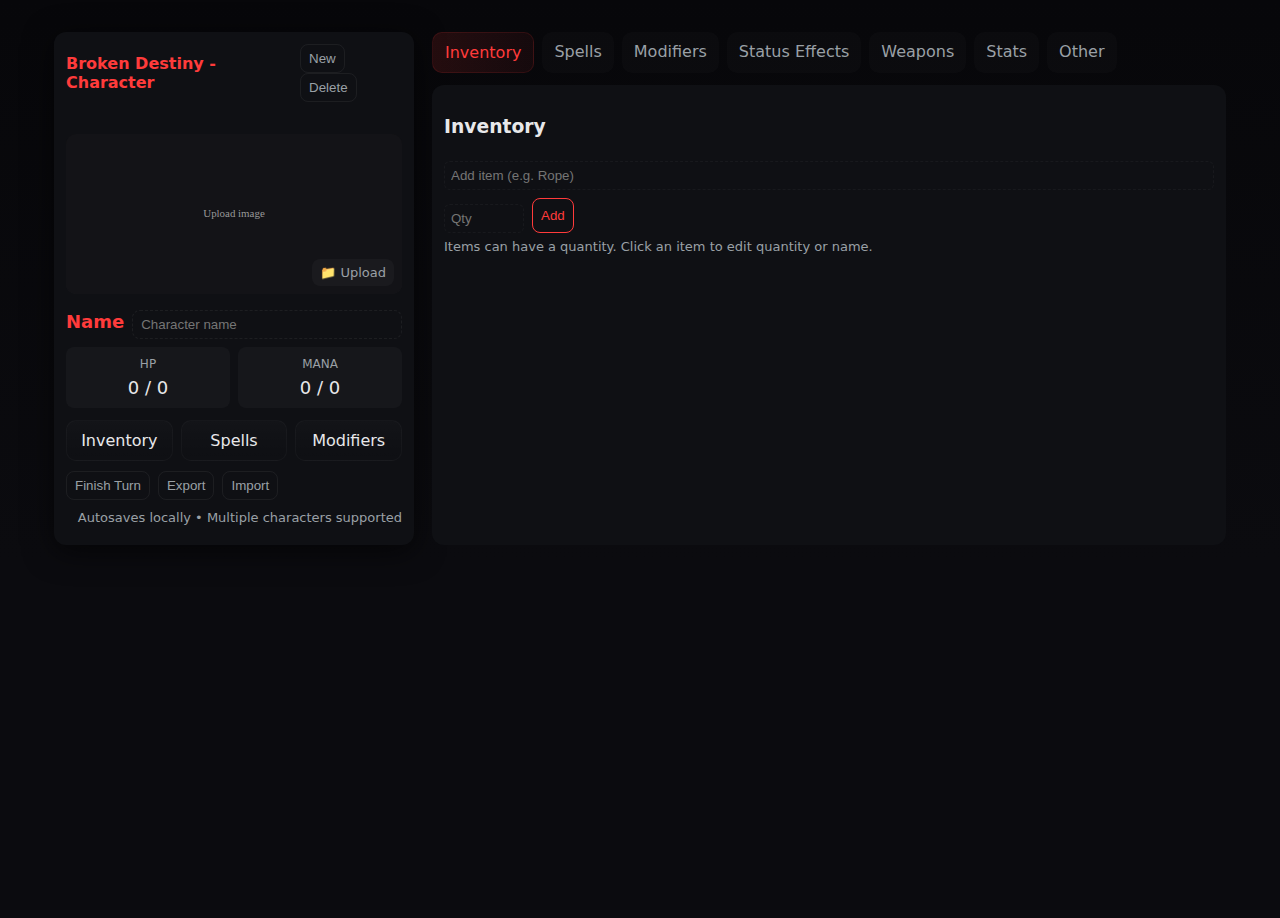
<file: index.html>
<!-- Broken Destiny - Character (PART 1/2) -->
<!doctype html>
<html lang="en">
<head>
  <meta charset="utf-8" />
  <meta name="viewport" content="width=device-width,initial-scale=1" />
  <title>Broken Destiny - Character</title>
  <style>
    :root{
      --bg:#0b0b0f; --panel:#0f1014; --muted:#9aa0a6; --accent:#ff3b3b; --glass:rgba(255,255,255,0.03);
      --card-radius:12px; font-family:Inter,system-ui,-apple-system,Roboto,'Segoe UI','Helvetica Neue',Arial;
    }
    *{box-sizing:border-box}
    html,body{height:100%;margin:0;background:linear-gradient(180deg,#07070a 0%, #0b0b0f 60%);color:#e8e8ea}
    .app{max-width:1200px;margin:18px auto;padding:14px;display:grid;grid-template-columns:360px 1fr;gap:18px}
    .card{background:var(--panel);border-radius:var(--card-radius);padding:12px;box-shadow:0 6px 30px rgba(0,0,0,0.6)}
    .avatar{height:160px;border-radius:10px;background:linear-gradient(180deg,#111 0%, #1a1a1f 100%);display:flex;align-items:center;justify-content:center;overflow:hidden;position:relative}
    .avatar img{width:100%;height:100%;object-fit:cover}
    .upload-btn{position:absolute;right:8px;bottom:8px;background:var(--glass);border-radius:8px;padding:6px 8px;font-size:13px;color:var(--muted);cursor:pointer}
    .player-name{font-size:18px;margin:10px 0 6px;display:flex;gap:8px;align-items:center}
    .player-name input{flex:1;background:transparent;border:1px dashed rgba(255,255,255,0.06);padding:6px 8px;border-radius:8px;color:inherit}
    .hp-mana{display:flex;gap:8px;margin-top:8px}
    .stat{flex:1;background:var(--glass);padding:10px;border-radius:8px;text-align:center}
    .stat .label{font-size:12px;color:var(--muted)}
    .stat .value{font-size:18px;margin-top:6px}
    .btn{background:transparent;border:1px solid rgba(255,255,255,0.06);padding:6px 8px;border-radius:8px;color:var(--muted);cursor:pointer}
    .btn.primary{border-color:var(--accent);color:var(--accent)}
    .quick-row{display:flex;gap:8px;margin-top:12px}
    .quick-btn{flex:1;padding:10px;border-radius:10px;background:linear-gradient(180deg, rgba(255,255,255,0.02), transparent);text-align:center;cursor:pointer;border:1px solid rgba(255,255,255,0.03)}
    .tabs{display:flex;gap:8px;margin-bottom:12px;flex-wrap:wrap}
    .tab{padding:10px 12px;border-radius:10px;cursor:pointer;background:rgba(255,255,255,0.02);color:var(--muted)}
    .tab.active{background:linear-gradient(90deg, rgba(255,59,59,0.12), rgba(255,59,59,0.06));color:var(--accent);border:1px solid rgba(255,59,59,0.12)}
    .panel{background:var(--panel);padding:12px;border-radius:var(--card-radius);min-height:460px}
    .list .item{display:flex;justify-content:space-between;padding:10px;border-radius:8px;margin-bottom:8px;background:rgba(0,0,0,0.25)}
    .small{font-size:13px;color:var(--muted)}
    .controls{display:flex;gap:8px;flex-wrap:wrap;margin-top:8px}
    .grid{display:grid;grid-template-columns:repeat(3,1fr);gap:8px}
    .slot{background:rgba(255,255,255,0.02);padding:10px;border-radius:8px}
    input,select,textarea{width:100%;margin-top:6px;padding:6px;border-radius:6px;background:transparent;border:1px dashed rgba(255,255,255,0.04);color:inherit}
    .modal-back{position:fixed;inset:0;background:rgba(2,2,3,0.6);display:none;align-items:center;justify-content:center}
    .modal{width:820px;background:#0e0f13;padding:14px;border-radius:12px}
    .row{display:flex;gap:8px;align-items:center}
    footer{margin-top:10px;text-align:right;color:var(--muted);font-size:13px}
    .char-list{display:flex;gap:8px;flex-direction:column}
    .char-item{display:flex;align-items:center;gap:8px}
    .char-item button{flex:1}
    .turn-controls{display:flex;gap:8px;margin-top:10px}
    .muted{color:var(--muted)}
    @media (max-width:980px){.app{grid-template-columns:1fr;padding:12px}.avatar{height:120px}}
  </style>
</head>
<body>
  <div class="app">
    <div class="card">
      <div style="display:flex;justify-content:space-between;align-items:center;margin-bottom:8px">
        <strong style="color:var(--accent)">Broken Destiny - Character</strong>
        <div>
          <button class="btn" id="addCharacter">New</button>
          <button class="btn" id="deleteCharacter">Delete</button>
        </div>
      </div>

      <div class="char-list" id="charList"></div>

      <hr style="border:none;height:8px">

      <div class="avatar" id="avatarBox">
        <img id="avatarImg" src="data:image/svg+xml;utf8,<svg xmlns='http://www.w3.org/2000/svg' width='800' height='400'><rect width='100%' height='100%' fill='%23131317'/><text x='50%' y='50%' fill='%23999' font-size='26' text-anchor='middle' dominant-baseline='middle'>Upload image</text></svg>" alt="avatar">
        <label class="upload-btn" title="Upload image"><input id="avatarInput" type="file" accept="image/*" style="display:none">📁 Upload</label>
      </div>

      <div class="player-name">
        <strong style="color:var(--accent)">Name</strong>
        <input id="playerName" placeholder="Character name" />
      </div>

      <div class="hp-mana">
        <div class="stat">
          <div class="label">HP</div>
          <div class="value"><span id="hpCurrent">0</span> / <span id="hpMax">0</span></div>
        </div>
        <div class="stat">
          <div class="label">MANA</div>
          <div class="value"><span id="manaCurrent">0</span> / <span id="manaMax">0</span></div>
        </div>
      </div>

      <div class="quick-row">
        <div class="quick-btn" id="openInventory">Inventory</div>
        <div class="quick-btn" id="openSpells">Spells</div>
        <div class="quick-btn" id="openMods">Modifiers</div>
      </div>

      <div style="margin-top:10px" class="turn-controls">
        <button class="btn" id="finishTurn">Finish Turn</button>
        <button class="btn" id="exportChar">Export</button>
        <button class="btn" id="importChar">Import</button>
        <input type="file" id="importFile" accept="application/json" style="display:none">
      </div>

      <footer>Autosaves locally • Multiple characters supported</footer>
    </div>

    <div>
      <div class="tabs" role="tablist">
        <div class="tab active" data-tab="inventory">Inventory</div>
        <div class="tab" data-tab="spells">Spells</div>
        <div class="tab" data-tab="mods">Modifiers</div>
        <div class="tab" data-tab="status">Status Effects</div>
        <div class="tab" data-tab="weapons">Weapons</div>
        <div class="tab" data-tab="stats">Stats</div>
        <div class="tab" data-tab="options">Other</div>
      </div>

      <div class="panel" id="panelRoot">
        <!-- Inventory -->
        <div class="panel-page" data-page="inventory">
          <h3>Inventory</h3>
          <div class="controls">
            <input id="invInput" placeholder="Add item (e.g. Rope)" />
            <input id="invQty" placeholder="Qty" style="width:80px" />
            <button class="btn primary" id="addItem">Add</button>
          </div>
          <div class="small muted" style="margin-top:6px">Items can have a quantity. Click an item to edit quantity or name.</div>
          <div class="list" id="invList" style="margin-top:10px"></div>
        </div>

        <!-- Spells -->
        <div class="panel-page" data-page="spells" style="display:none">
          <h3>Spells</h3>
          <div class="controls">
            <input id="spellName" placeholder="Spell name" />
            <input id="spellCost" placeholder="Cost (mana)" style="width:120px" />
            <input id="spellCooldown" placeholder="Cooldown (turns)" style="width:120px" />
            <button class="btn primary" id="addSpell">Add Spell</button>
          </div>
          <div class="small muted" style="margin-top:6px">Spells track uses and a cooldown mechanic. Use "Cast" to cast (respects mana & bravery reduction), and "Finish Turn" decrements cooldowns.</div>
          <div id="spellList" class="list" style="margin-top:10px"></div>
        </div>

        <!-- Mods -->
        <div class="panel-page" data-page="mods" style="display:none">
          <h3>Modifiers & Titles</h3>
          <div class="controls">
            <input id="modName" placeholder="Modifier name (e.g. Raze: +2 STR)" />
            <input id="modGrantItem" placeholder="Grants item (name) - optional" />
            <input id="modGrantQty" placeholder="Qty" style="width:80px" />
            <button class="btn primary" id="addMod">Add</button>
          </div>
          <div class="small muted" style="margin-top:6px">Modifiers can grant items immediately. You can later extend this to apply stat changes automatically.</div>
          <div id="modList" class="list" style="margin-top:10px"></div>
        </div>

        <!-- Status -->
        <div class="panel-page" data-page="status" style="display:none">
          <h3>Status Effects</h3>
          <div class="controls">
            <input id="statusName" placeholder="Status (e.g. Poisoned)" />
            <input id="statusTurns" placeholder="Turns / Duration (optional)" />
            <button class="btn primary" id="addStatus">Add</button>
          </div>
          <div id="statusList" class="list" style="margin-top:10px"></div>
        </div>
<!-- Broken Destiny - Character (PART 2/2) -->
        <!-- Weapons -->
        <div class="panel-page" data-page="weapons" style="display:none">
          <h3>Weapons — Add/Manage Slots</h3>
          <div class="controls">
            <button class="btn" id="addWeaponSlot">Add Weapon Slot</button>
            <button class="btn" id="removeWeaponSlot">Remove Last Slot</button>
          </div>
          <div id="weaponsContainer" style="margin-top:12px"></div>
        </div>

        <!-- Stats -->
        <div class="panel-page" data-page="stats" style="display:none">
          <h3>Stats</h3>
          <div class="small muted">Base stats run from 0 to 10 (but can exceed via modifiers). HP and Mana are derived here. Mana is tied to Mana Tier stat.</div>
          <div class="grid" style="grid-template-columns:repeat(2,1fr);margin-top:10px">
            <div class="slot"><div class="small muted">Strength</div><input id="stat_str"/></div>
            <div class="slot"><div class="small muted">Speed</div><input id="stat_spd"/></div>
            <div class="slot"><div class="small muted">Intelligence</div><input id="stat_int"/></div>
            <div class="slot"><div class="small muted">Resistance</div><input id="stat_res"/></div>
            <div class="slot"><div class="small muted">Charm</div><input id="stat_chr"/></div>
            <div class="slot"><div class="small muted">Mastery</div><input id="stat_mas"/></div>
            <div class="slot"><div class="small muted">Perception</div><input id="stat_per"/></div>
            <div class="slot"><div class="small muted">Will</div><input id="stat_wil"/></div>
            <div class="slot"><div class="small muted">Size</div><input id="stat_size"/></div>
            <div class="slot"><div class="small muted">Luck</div><input id="stat_luck"/></div>
            <div class="slot"><div class="small muted">Stealth</div><input id="stat_ste"/></div>
            <div class="slot"><div class="small muted">Bravery</div><input id="stat_bra"/></div>
            <div class="slot"><div class="small muted">Mana Tier (1-10)</div><input id="stat_manaTier"/></div>
            <div class="slot"><div class="small muted">Instinct</div><input id="stat_ins"/></div>
            <div class="slot"><div class="small muted">Aura</div><input id="stat_aura"/></div>
          </div>

          <div style="margin-top:12px">
            <button class="btn" id="applyStats">Apply / Recalculate</button>
            <button class="btn" id="toggleInversion">Toggle Inversion</button>
          </div>

          <div style="margin-top:12px" id="derivedValues" class="small muted" aria-live="polite"></div>
        </div>

        <div class="panel-page" data-page="options" style="display:none">
          <h3>Other</h3>
          <div class="row" style="margin-top:8px">
            <div><label class="small muted">Race</label><input id="race" placeholder="Race" /></div>
            <div><label class="small muted">Subrace</label><input id="subrace" placeholder="Subrace" /></div>
          </div>
          <div class="row" style="margin-top:8px">
            <div><label class="small muted">Archetype</label><input id="archetype" placeholder="Archetype" /></div>
            <div><label class="small muted">Class</label><input id="class" placeholder="Class" /></div>
          </div>
        </div>
      </div>
    </div>
  </div>

  <div class="modal-back" id="modalBack"><div class="modal" role="dialog"><h3 id="modalTitle">Modal</h3><div class="modal-body" id="modalBody"></div><div style="text-align:right;margin-top:8px"><button class="btn" id="closeModal">Close</button></div></div></div>

  <script>
    // -- Storage / state
    const STORAGE_KEY = 'broken_destiny_characters_v2';
    let characters = [];
    let currentIndex = 0;
    let state = null; // current working character

    // default factory
    function defaultCharacter(){
      return {
        id: Date.now().toString(36),
        name: 'New Character',
        avatar: '',
        baseHp: 10,
        hpCurrent: 10,
        hpMax: 10,
        manaCurrent: 5,
        manaMax: 5,
        inventory: [],
        spells: [],
        mods: [],
        status: [],
        armors: ['','',''],
        armorMods: ['','',''],
        weapons: [{name:'',mod:''},{name:'',mod:''}],
        weaponSlots: 2,
        stats: {str:5,spd:5,int:5,res:0,chr:5,mas:5,per:5,wil:5,size:5,luck:5,ste:5,bra:0,manaTier:5,ins:0,aura:0},
        cosmic: {inversion:false}
      };
    }

    // DOM refs
    const charListEl = document.getElementById('charList');
    const avatarInput = document.getElementById('avatarInput');
    const avatarImg = document.getElementById('avatarImg');
    const playerName = document.getElementById('playerName');
    const hpCurrentEl = document.getElementById('hpCurrent');
    const hpMaxEl = document.getElementById('hpMax');
    const manaCurrentEl = document.getElementById('manaCurrent');
    const manaMaxEl = document.getElementById('manaMax');

    // other refs
    const invList = document.getElementById('invList');
    const spellList = document.getElementById('spellList');
    const modList = document.getElementById('modList');
    const statusList = document.getElementById('statusList');
    const weaponsContainer = document.getElementById('weaponsContainer');

    // helper: deep clone
    function clone(obj){ return JSON.parse(JSON.stringify(obj)); }

    // load/save all characters
    function saveAll(){
      try{ localStorage.setItem(STORAGE_KEY, JSON.stringify(characters)); }catch(e){ console.error('saveAll',e); }
      renderCharList();
    }
    function loadAll(){
      try{
        const raw = localStorage.getItem(STORAGE_KEY);
        if(!raw){ characters = [defaultCharacter()]; currentIndex = 0; saveAll(); }
        else{ characters = JSON.parse(raw); if(!Array.isArray(characters) || characters.length === 0){ characters = [defaultCharacter()]; } if(currentIndex >= characters.length) currentIndex = 0; }
      }catch(e){ characters = [defaultCharacter()]; currentIndex=0; }
      renderCharList();
      loadCharacter(currentIndex);
    }

    // render character list
    function renderCharList(){
      charListEl.innerHTML = '';
      characters.forEach((c,i)=>{
        const wrap = document.createElement('div'); wrap.className='char-item';
        const nameBtn = document.createElement('button'); nameBtn.className='btn'; nameBtn.textContent = (i===currentIndex? '▶ ':'') + (c.name || 'Unnamed');
        nameBtn.addEventListener('click', ()=>{ saveCharacter(currentIndex); currentIndex = i; loadCharacter(i); });
        const exportBtn = document.createElement('button'); exportBtn.className='btn'; exportBtn.textContent='⋯';
        exportBtn.title = 'Export this character';
        exportBtn.addEventListener('click', ()=>{ downloadJSON(c, (c.name||'character') + '.json'); });
        wrap.appendChild(nameBtn); wrap.appendChild(exportBtn);
        charListEl.appendChild(wrap);
      });
    }

    // switch/load character into working state
    function loadCharacter(i){
      if(i < 0 || i >= characters.length) return;
      state = clone(characters[i]);
      currentIndex = i;
      applyStateToUI();
      renderCharList();
    }
    function saveCharacter(i){
      if(!state) return;
      characters[i] = clone(state);
      saveAll();
    }

    // download helper
    function downloadJSON(obj, filename){
      const data = JSON.stringify(obj, null, 2);
      const b = new Blob([data], {type:'application/json'});
      const url = URL.createObjectURL(b);
      const a = document.createElement('a'); a.href = url; a.download = filename || 'data.json'; a.click();
      URL.revokeObjectURL(url);
    }

    // UI: add / delete characters
    document.getElementById('addCharacter').addEventListener('click', ()=>{
      if(state) saveCharacter(currentIndex);
      const c = defaultCharacter();
      characters.push(c);
      currentIndex = characters.length-1;
      saveAll();
      loadCharacter(currentIndex);
    });
    document.getElementById('deleteCharacter').addEventListener('click', ()=>{
      if(!state) return;
      if(!confirm('Delete current character?')) return;
      characters.splice(currentIndex, 1);
      if(characters.length === 0) characters.push(defaultCharacter());
      currentIndex = Math.max(0, currentIndex - 1);
      saveAll();
      loadCharacter(currentIndex);
    });

    // avatar upload
    document.querySelector('.upload-btn').addEventListener('click', ()=> avatarInput.click());
    avatarInput.addEventListener('change', async (e)=>{
      const f = e.target.files[0]; if(!f) return;
      const data = await fileToDataUrl(f);
      state.avatar = data; avatarImg.src = data;
      saveCharacter(currentIndex); saveAll();
    });

    // name binding
    playerName.addEventListener('input', ()=>{
      if(!state) return;
      state.name = playerName.value;
      saveCharacter(currentIndex); saveAll();
      renderCharList();
    });

    // finish turn: cooldowns & status durations
    document.getElementById('finishTurn').addEventListener('click', ()=>{
      if(!state) return;
      // spells cooldown decrement
      (state.spells || []).forEach(s => {
        if(s.cdRemaining && s.cdRemaining > 0) s.cdRemaining = Math.max(0, s.cdRemaining - 1);
      });
      // status durations decrement (remove expired)
      for(let i = state.status.length - 1; i >= 0; i--){
        const st = state.status[i];
        if(st.turns && Number(st.turns) > 0){
          st.turns = Number(st.turns) - 1;
          if(st.turns <= 0) state.status.splice(i,1);
        }
      }
      renderSpells(); renderStatuses(); saveCharacter(currentIndex); saveAll();
      alert('Turn finished: cooldowns and status durations updated.');
    });

    // export/import global
    document.getElementById('exportChar').addEventListener('click', ()=>{ if(state) downloadJSON(state, (state.name||'character') + '.json'); });
    document.getElementById('importChar').addEventListener('click', ()=> document.getElementById('importFile').click() );
    document.getElementById('importFile').addEventListener('change', (e)=>{
      const f = e.target.files[0]; if(!f) return;
      const r = new FileReader(); r.onload = () => {
        try{
          const obj = JSON.parse(r.result);
          characters.push(obj);
          saveAll(); currentIndex = characters.length - 1; loadCharacter(currentIndex);
          alert('Imported character.');
        }catch(err){
          alert('Invalid JSON file.');
        }
      };
      r.readAsText(f);
    });

    // -- Inventory
    document.getElementById('addItem').addEventListener('click', ()=>{
      const text = document.getElementById('invInput').value.trim();
      const qty = Math.max(1, parseInt(document.getElementById('invQty').value) || 1);
      if(!text) return alert('Enter an item name.');
      state.inventory.push({text, qty});
      document.getElementById('invInput').value=''; document.getElementById('invQty').value='';
      renderInventory(); saveCharacter(currentIndex); saveAll();
    });

    function renderInventory(){
      invList.innerHTML = '';
      (state.inventory || []).forEach((it, i)=>{
        const el = document.createElement('div'); el.className='item';
        el.innerHTML = `<div><strong>${escapeHtml(it.text)}</strong><div class="small muted">x ${it.qty}</div></div><div><button class="btn" data-i="${i}">Edit</button> <button class="btn" data-r="${i}">Remove</button></div>`;
        el.querySelector('[data-i]').addEventListener('click', ()=>{
          const name = prompt('Edit item name', it.text);
          if(name !== null) state.inventory[i].text = name;
          const q = prompt('Qty', it.qty);
          if(q !== null) state.inventory[i].qty = Math.max(0, parseInt(q) || 0);
          renderInventory(); saveCharacter(currentIndex); saveAll();
        });
        el.querySelector('[data-r]').addEventListener('click', ()=>{
          state.inventory.splice(i,1); renderInventory(); saveCharacter(currentIndex); saveAll();
        });
        invList.appendChild(el);
      });
    }

    // -- Spells (uses, level formula, cooldowns, cast)
    document.getElementById('addSpell').addEventListener('click', ()=>{
      const name = document.getElementById('spellName').value.trim();
      const cost = Math.max(0, Number(document.getElementById('spellCost').value) || 0);
      const cd = Math.max(0, parseInt(document.getElementById('spellCooldown').value) || 0);
      if(!name) return alert('Enter a spell name.');
      state.spells.push({name, cost, uses:0, cooldown: cd, cdRemaining: 0});
      document.getElementById('spellName').value=''; document.getElementById('spellCost').value=''; document.getElementById('spellCooldown').value='';
      renderSpells(); saveCharacter(currentIndex); saveAll();
    });

    function computeSpellLevel(x){
      x = Number(x) || 0;
      const val = Math.pow((x * 10 / 3.98), 1 / 1.7);
      const n = Math.min(Math.max(Math.floor(val), 1), 100);
      return n;
    }

    function renderSpells(){
      spellList.innerHTML = '';
      (state.spells || []).forEach((s,i)=>{
        const lvl = computeSpellLevel(s.uses);
        const cdRem = s.cdRemaining || 0;
        const el = document.createElement('div'); el.className='item';
        el.innerHTML = `<div><strong>${escapeHtml(s.name)}</strong><div class="small muted">Cost: ${s.cost} • Uses: ${s.uses} • Level: ${lvl} • CD: ${cdRem}/${s.cooldown}</div></div><div><button class="btn" data-cast="${i}">Cast</button> <button class="btn" data-use="${i}">Use(no cost)</button> <button class="btn" data-r="${i}">Remove</button></div>`;
        el.querySelector('[data-cast]').addEventListener('click', ()=> castSpell(i));
        el.querySelector('[data-use]').addEventListener('click', ()=> { s.uses = (s.uses||0) + 1; renderSpells(); saveCharacter(currentIndex); saveAll(); });
        el.querySelector('[data-r]').addEventListener('click', ()=> { state.spells.splice(i,1); renderSpells(); saveCharacter(currentIndex); saveAll(); });
        spellList.appendChild(el);
      });
    }

    function castSpell(i){
      const s = state.spells[i];
      if(!s) return;
      if(s.cdRemaining && s.cdRemaining > 0){ alert('Spell is on cooldown for '+s.cdRemaining+' more turns'); return; }
      // bravery reduction: 0.001% less mana per bravery point -> fraction per point = 0.00001
      const bravery = Number(state.stats.bra) || 0;
      const braveryReduction = bravery * 0.00001;
      const manaCost = Math.max(0, Math.ceil(s.cost * (1 - braveryReduction)));
      if(state.manaMax !== Infinity && state.manaCurrent < manaCost){ alert('Not enough mana ('+state.manaCurrent+' / need '+manaCost+')'); return; }
      // subtract mana (if infinite, nothing to subtract)
      if(state.manaMax !== Infinity) state.manaCurrent = Math.max(0, state.manaCurrent - manaCost);
      s.uses = (s.uses || 0) + 1;
      s.cdRemaining = s.cooldown || 0;
      renderSpells(); renderDerived(); saveCharacter(currentIndex); saveAll();
    }

    // -- Modifiers
    document.getElementById('addMod').addEventListener('click', ()=>{
      const name = document.getElementById('modName').value.trim();
      const grantItem = document.getElementById('modGrantItem').value.trim();
      const grantQty = Math.max(0, parseInt(document.getElementById('modGrantQty').value) || 0);
      if(!name) return alert('Enter a modifier name.');
      const m = {name, grantItem, grantQty};
      state.mods.push(m);
      if(grantItem && grantQty > 0) state.inventory.push({text:grantItem, qty:grantQty});
      document.getElementById('modName').value=''; document.getElementById('modGrantItem').value=''; document.getElementById('modGrantQty').value='';
      renderMods(); renderInventory(); saveCharacter(currentIndex); saveAll();
    });

    function renderMods(){
      modList.innerHTML = '';
      (state.mods || []).forEach((m,i)=>{
        const el = document.createElement('div'); el.className='item';
        el.innerHTML = `<div>${escapeHtml(m.name)} ${m.grantItem?('<div class="small muted">Grants: '+escapeHtml(m.grantItem)+' x'+m.grantQty+'</div>'):''}</div><div><button class="btn" data-r="${i}">Remove</button></div>`;
        el.querySelector('[data-r]').addEventListener('click', ()=> { state.mods.splice(i,1); renderMods(); saveCharacter(currentIndex); saveAll(); });
        modList.appendChild(el);
      });
    }

    // -- Status
    document.getElementById('addStatus').addEventListener('click', ()=>{
      const name = document.getElementById('statusName').value.trim();
      const turns = parseInt(document.getElementById('statusTurns').value) || 0;
      if(!name) return alert('Enter a status name.');
      state.status.push({name, turns});
      document.getElementById('statusName').value=''; document.getElementById('statusTurns').value='';
      renderStatuses(); saveCharacter(currentIndex); saveAll();
    });

    function renderStatuses(){
      statusList.innerHTML = '';
      (state.status || []).forEach((s,i)=>{
        const el = document.createElement('div'); el.className='item';
        el.innerHTML = `<div>${escapeHtml(s.name)} <div class="small muted">${s.turns?('Turns: '+s.turns):''}</div></div><div><button class="btn" data-r="${i}">Remove</button></div>`;
        el.querySelector('[data-r]').addEventListener('click', ()=> { state.status.splice(i,1); renderStatuses(); saveCharacter(currentIndex); saveAll(); });
        statusList.appendChild(el);
      });
    }

    // -- Weapons
    document.getElementById('addWeaponSlot').addEventListener('click', ()=>{
      state.weapons.push({name:'', mod:''}); state.weaponSlots = state.weapons.length; renderWeaponsSlots(); saveCharacter(currentIndex); saveAll();
    });
    document.getElementById('removeWeaponSlot').addEventListener('click', ()=>{
      if(state.weapons.length > 1){ state.weapons.pop(); state.weaponSlots = state.weapons.length; renderWeaponsSlots(); saveCharacter(currentIndex); saveAll(); }
    });
    function renderWeaponsSlots(){
      weaponsContainer.innerHTML = '';
      (state.weapons || []).forEach((w,i)=>{
        const wrap = document.createElement('div'); wrap.className='slot'; wrap.style.marginBottom = '8px';
        wrap.innerHTML = `<div class="small muted">Slot ${i+1}</div><input data-wi="${i}" placeholder="Name" value="${escapeHtml(w.name)}" /><input data-wm="${i}" placeholder="Damage / Bonus" value="${escapeHtml(w.mod)}" />`;
        wrap.querySelector(`[data-wi="${i}"]`).addEventListener('input', e=>{ state.weapons[i].name = e.target.value; saveCharacter(currentIndex); saveAll(); });
        wrap.querySelector(`[data-wm="${i}"]`).addEventListener('input', e=>{ state.weapons[i].mod = e.target.value; saveCharacter(currentIndex); saveAll(); });
        weaponsContainer.appendChild(wrap);
      });
    }

    // -- Stats logic
    const statIds = ['str','spd','int','res','chr','mas','per','wil','size','luck','ste','bra','manaTier','ins','aura'];
    statIds.forEach(id=>{
      const el = document.getElementById('stat_'+id);
      if(el) el.addEventListener('input', ()=>{ if(!state) return; state.stats[id] = Number(el.value) || 0; });
    });

    function resistanceHpBonus(res){
      res = Number(res) || 0;
      if(res <= 10) return res * 100;
      // beyond 10: first 10 -> 1000, each extra = +10
      return 10 * 100 + (res - 10) * 10;
    }
    function willDamageMultiplier(will){
      will = Number(will) || 0;
      if(will >= 10) return 0.5 + 0.001 * (will - 10);
      return 1 - (0.05 * will);
    }
    function instinctDodgeChance(inst){ return 0.01 * (Number(inst)||0); }
    function auraManaMultiplier(aura){ return 1 + (0.1 * (Number(aura)||0)); }
    function manaCapacityFromTier(t){
      const map = {10:Infinity,9:25000,8:5000,7:2000,6:1250,5:750,4:500,3:200,2:100,1:0};
      return map[t] === undefined ? map[5] : map[t];
    }

    // Apply stats (does NOT overwrite base stats on inversion; uses a temp view)
    function applyStats(){
      if(!state) return;
      // compute effective stats w/ inversion overlay if enabled
      const effective = {}; Object.keys(state.stats).forEach(k => effective[k] = Number(state.stats[k] || 0));
      if(state.cosmic && state.cosmic.inversion){
        // inversion: new = 11 - base (works for 0..10 scale)
        Object.keys(effective).forEach(k => { effective[k] = 11 - (Number(state.stats[k]) || 0); });
      }
      // HP max = baseHp + resistance bonus
      const resBonus = resistanceHpBonus(effective.res);
      state.hpMax = (Number(state.baseHp) || 10) + resBonus;
      // Mana max based on tier and aura
      const manaBase = manaCapacityFromTier(effective.manaTier);
      const auraMult = auraManaMultiplier(effective.aura);
      state.manaMax = manaBase === Infinity ? Infinity : Math.round(manaBase * auraMult);
      // clamp current values
      if(state.hpCurrent == null) state.hpCurrent = state.hpMax;
      if(state.manaCurrent == null) state.manaCurrent = (state.manaMax === Infinity ? 0 : state.manaMax);
      state.hpCurrent = Math.min(state.hpCurrent, state.hpMax);
      if(state.manaMax !== Infinity) state.manaCurrent = Math.min(state.manaCurrent, state.manaMax);

      // update UI
      hpMaxEl.textContent = state.hpMax;
      hpCurrentEl.textContent = state.hpCurrent;
      manaMaxEl.textContent = state.manaMax === Infinity ? '∞' : state.manaMax;
      manaCurrentEl.textContent = state.manaCurrent;

      // update derived values display
      renderDerived(effective);
      // persist
      saveCharacter(currentIndex); saveAll();
    }

    function renderDerived(effectiveStats){
      if(!state) return;
      const eff = effectiveStats || Object.assign({}, state.stats);
      // if inversion on, eff already provided by applyStats
      const will = eff.wil || 0;
      const inst = eff.ins || 0;
      const aura = eff.aura || 0;
      const manaTier = eff.manaTier || 5;
      const lines = [];
      lines.push('HP Max (with Resistance) = ' + state.hpMax);
      lines.push('Will damage multiplier = x' + willDamageMultiplier(will).toFixed(4) + ' (Will = ' + will + ')');
      lines.push('Instinct dodge chance = ' + (instinctDodgeChance(inst) * 100).toFixed(2) + '%');
      const manaCap = manaCapacityFromTier(manaTier);
      lines.push('Mana base capacity (tier ' + manaTier + ') = ' + (manaCap === Infinity ? '∞' : manaCap) + ' • Aura multiplier x' + auraManaMultiplier(aura).toFixed(3));
      lines.push('Aura total mana cap = ' + (manaCap === Infinity ? '∞' : Math.round(manaCap * auraManaMultiplier(aura))));
      lines.push('Bravery reduces mana usage by 0.001% per level when casting (applied at cast).');
      document.getElementById('derivedValues').innerText = lines.join('\n');
    }

    // -- Utility & rendering
    function fileToDataUrl(file){ return new Promise((res, rej) => { const r = new FileReader(); r.onload = ()=> res(r.result); r.onerror = rej; r.readAsDataURL(file); }); }
    function escapeHtml(s){ return (s||'').toString().replace(/&/g,'&amp;').replace(/</g,'&lt;').replace(/>/g,'&gt;'); }

    function applyStateToUI(){
      if(!state) return;
      if(state.avatar) avatarImg.src = state.avatar; else avatarImg.src = 'data:image/svg+xml;utf8,<svg xmlns=\\'http://www.w3.org/2000/svg\\' width=\\'800\\' height=\\'400\\'><rect width=\\'100%\\' height=\\'100%\\' fill=\\'%23131317\\'/><text x=\\'50%\\' y=\\'50%\\' fill=\\'%23999\\' font-size=\\'26\\' text-anchor=\\'middle\\' dominant-baseline=\\'middle\\'>Upload image</text></svg>';
      playerName.value = state.name || '';
      hpCurrentEl.textContent = state.hpCurrent;
      hpMaxEl.textContent = state.hpMax;
      manaCurrentEl.textContent = state.manaCurrent;
      manaMaxEl.textContent = state.manaMax === Infinity ? '∞' : state.manaMax;
      // stats
      statIds.forEach(id => {
        const el = document.getElementById('stat_'+id);
        if(el) el.value = state.stats[id] || 0;
      });
      // optional other fields (race/class)
      document.getElementById('race').value = state.race || '';
      document.getElementById('subrace').value = state.subrace || '';
      document.getElementById('archetype').value = state.archetype || '';
      document.getElementById('class').value = state.class || '';
      // lists
      renderInventory(); renderSpells(); renderMods(); renderStatuses(); renderWeaponsSlots();
      // derived display
      applyStats();
    }

    // tab switching
    document.querySelectorAll('.tab').forEach(t => t.addEventListener('click', ()=>{
      document.querySelectorAll('.tab').forEach(x=>x.classList.remove('active')); t.classList.add('active');
      const name = t.dataset.tab;
      document.querySelectorAll('.panel-page').forEach(p => p.style.display = (p.dataset.page === name) ? 'block' : 'none');
    }));
    document.getElementById('openInventory').addEventListener('click', ()=> document.querySelector('[data-tab="inventory"]').click());
    document.getElementById('openSpells').addEventListener('click', ()=> document.querySelector('[data-tab="spells"]').click());
    document.getElementById('openMods').addEventListener('click', ()=> document.querySelector('[data-tab="mods"]').click());

    // initial load
    loadAll();

    // modal close (not used much now)
    document.getElementById('closeModal').addEventListener('click', ()=> document.getElementById('modalBack').style.display='none');
  </script>
</body>
</html>
</file>
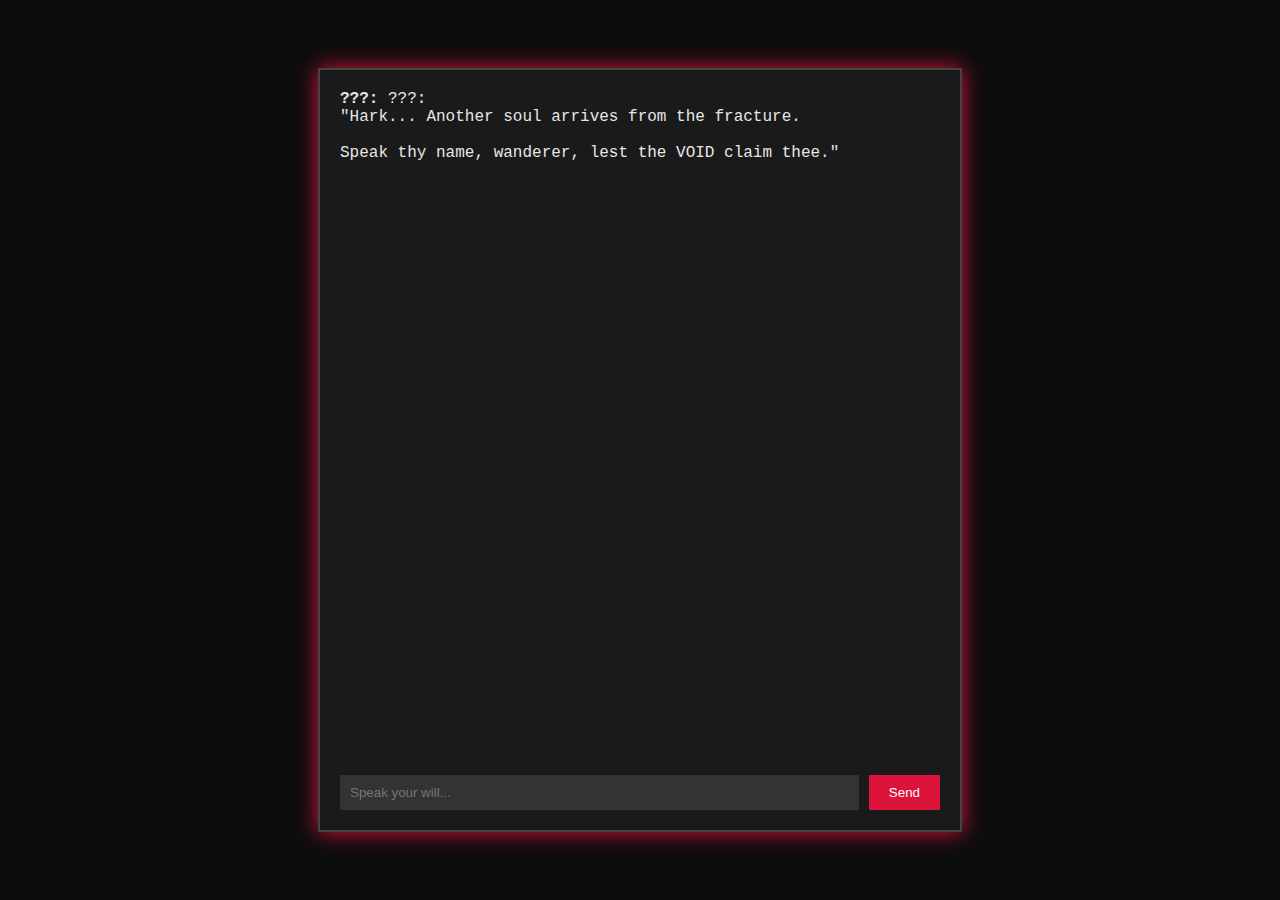
<file: Chatbot/index.html>
<!DOCTYPE html>
<html lang="en">
<head>
  <meta charset="UTF-8" />
  <meta name="viewport" content="width=device-width, initial-scale=1.0"/>
  <title>Isekai Chat</title>
  <link rel="stylesheet" href="style.css"/>
</head>
<body>
  <div class="chat-container">
    <div id="chat-log"></div>
    <form id="chat-form">
      <input type="text" id="user-input" placeholder="Speak your will..." autocomplete="off"/>
      <button type="submit">Send</button>
    </form>
  </div>
  <script src="script.js"></script>
</body>
</html>
</file>
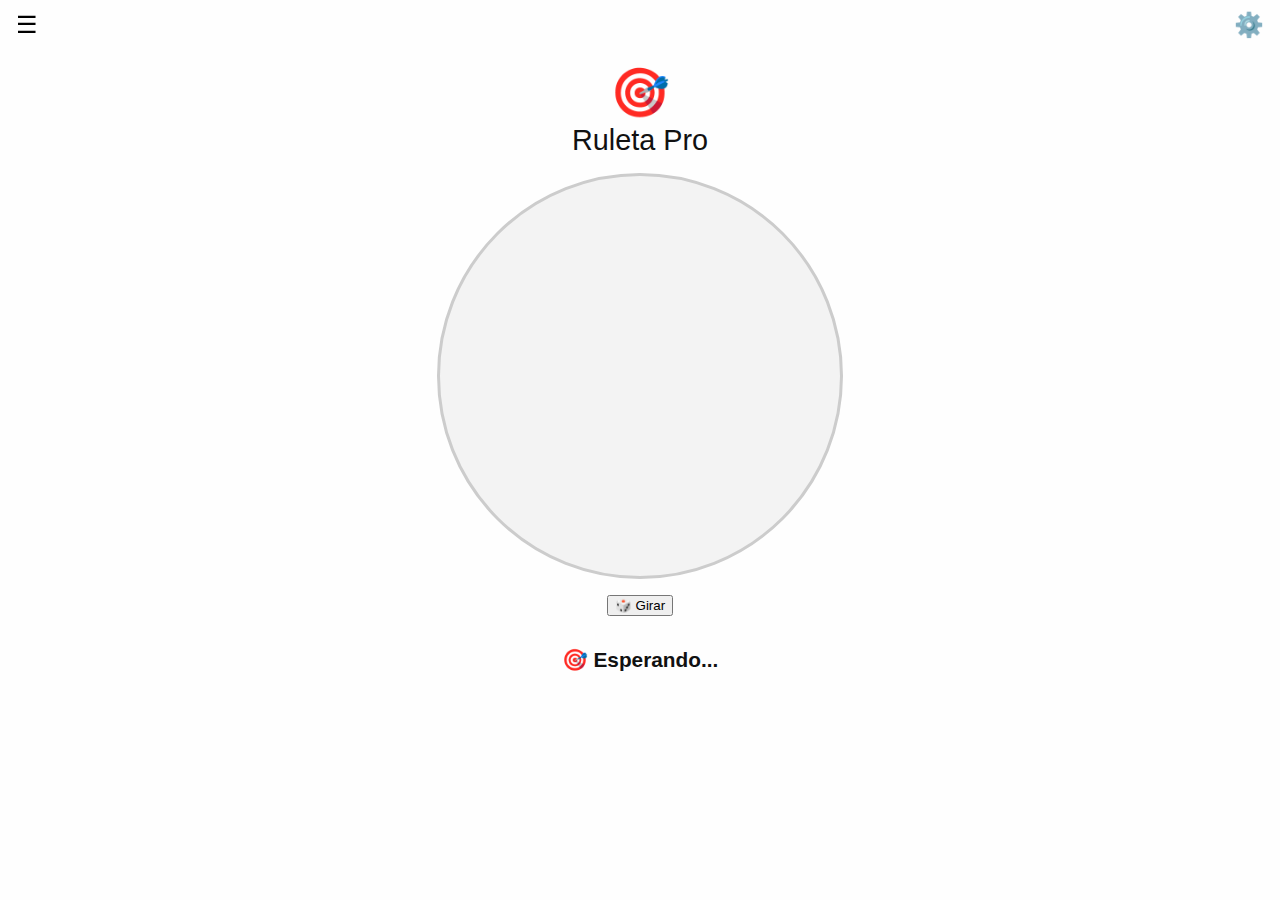
<file: Ruleta/index.html>
<!DOCTYPE html>
<html lang="es">
<head>
  <meta charset="UTF-8" />
  <meta name="viewport" content="width=device-width, initial-scale=1.0"/>
  <title>Ruleta Pro 🎯</title>
  <style>
    :root {
      --bg: #fefefe;
      --text: #111;
      --panel: #f3f3f3;
      --border: #ccc;
    }
    [data-theme="dark"] {
      --bg: #121212;
      --text: #eee;
      --panel: #1c1c1c;
      --border: #444;
    }
    * { box-sizing: border-box; }
    body {
      margin: 0;
      padding: 0;
      font-family: sans-serif;
      background: var(--bg);
      color: var(--text);
      transition: background 0.3s, color 0.3s;
      background-size: cover;
      background-repeat: no-repeat;
    }
    #menu-toggle, #gear-toggle {
      position: fixed;
      top: 10px;
      font-size: 24px;
      background: none;
      border: none;
      cursor: pointer;
      z-index: 1001;
    }
    #menu-toggle { left: 10px; }
    #gear-toggle { right: 10px; }

    .side-menu, .gear-menu {
      position: fixed;
      top: 0;
      height: 100vh;
      width: 300px;
      background: var(--panel);
      padding: 1rem;
      z-index: 1000;
      transform: translateX(-100%);
      transition: transform 0.3s ease;
      overflow-y: auto;
      border-right: 1px solid var(--border);
    }
    .gear-menu {
      left: auto;
      right: 0;
      transform: translateX(100%);
    }
    .side-menu.open { transform: translateX(0); }
    .gear-menu.open { transform: translateX(0); }

    .header {
      text-align: center;
      margin-top: 4rem;
    }
    #emojiDisplay { font-size: 3rem; }
    #wheelTitle { font-size: 1.8rem; margin: 0.2rem 0; }

    .main {
      display: flex;
      flex-direction: column;
      align-items: center;
      margin: 1rem auto;
    }

    canvas {
      background: var(--panel);
      border-radius: 50%;
      border: 3px solid var(--border);
    }

    #result {
      margin-top: 1rem;
      font-weight: bold;
      font-size: 1.3rem;
      text-align: center;
    }

    .button-bar {
      display: flex;
      gap: 1rem;
      margin: 1rem;
      justify-content: center;
    }

    textarea, input[type="text"], input[type="number"] {
      width: 100%;
      padding: 0.4rem;
      margin: 0.3rem 0;
    }

    .wheel-list-item {
      background: #eee;
      padding: 0.4rem;
      margin-bottom: 0.3rem;
      border-radius: 4px;
      display: flex;
      justify-content: space-between;
    }

    .hidden { display: none !important; }
  </style>
</head>
<body data-theme="light">
<button id="menu-toggle">☰</button>
<div id="sideMenu" class="side-menu">
  <h3>📂 Ruletas</h3>
  <button id="newWheelBtn">➕ Nueva</button>
  <button id="exportBtn">💾 Exportar</button>
  <button id="exportAllBtn">📦 Exportar todo</button>
  <button id="importBtn">📥 Importar</button>
  <hr/><div id="wheelList"></div>
</div>

<button id="gear-toggle">⚙️</button>
<div id="gearMenu" class="gear-menu">
  <h3>⚙️ Configuración</h3>
  <label>Nombre: <input id="nameInput" /></label>
  <label>Emoji: <input id="emojiInput" maxlength="2" /></label>
  <label><input type="checkbox" id="darkToggle"> Modo oscuro</label>
  <label>🎨 Fondo Color: <input type="color" id="bgColorInput" /></label>
  <label>🖼 Fondo Imagen: <input type="file" accept="image/*" onchange="setBackgroundImage(this.files[0])" /></label>
  <label>🎯 Color flecha: <input type="color" value="#e60000" onchange="arrowColor = this.value; drawWheel()" /></label>
  <label>🎵 Sonido giro: <input type="file" onchange="loadSound('spin', this.files[0])"></label>
  <label>🏆 Sonido ganar: <input type="file" onchange="loadSound('win', this.files[0])"></label>
  <label>🎶 Música fondo: <input type="file" onchange="loadMusic(this.files[0])"></label>
  <button onclick="stopMusic()">⏹️ Detener música</button>
  <button onclick="toggleOptionsPanel()">🎛 Mostrar/Ocultar opciones</button>
</div>

<!-- Editor de opciones -->
<div id="optionsEditor" class="gear-menu hidden" style="right:auto; left:300px; width:320px;">
  <h3>Opciones</h3>
  <textarea id="optionInput" placeholder="-Categoria-\nEjemplo:2"></textarea>
  <button onclick="addOptions()">Agregar</button>
  <div id="categoriesContainer"></div>
</div>

<div class="header">
  <div id="emojiDisplay">🎯</div>
  <div id="wheelTitle">Ruleta Pro</div>
</div>
<div class="main">
  <canvas id="wheel" width="400" height="400"></canvas>
  <div class="button-bar"><button onclick="spinWheel()">🎲 Girar</button></div>
  <div id="result">🎯 Esperando...</div>
</div>

<script>
let arrowColor = "#e60000";
let categories = {}, wheels = [], currentRotation = 0;
let sounds = {}, music = null;
const canvas = document.getElementById("wheel");
const ctx = canvas.getContext("2d");
  const resultEl = document.getElementById("result");


document.getElementById("menu-toggle").onclick = () =>
  document.getElementById("sideMenu").classList.toggle("open");
document.getElementById("gear-toggle").onclick = () =>
  document.getElementById("gearMenu").classList.toggle("open");
document.getElementById("darkToggle").onchange = e =>
  document.body.dataset.theme = e.target.checked ? "dark" : "light";
document.getElementById("bgColorInput").onchange = e =>
  document.body.style.background = e.target.value;
document.getElementById("nameInput").oninput = updateHeader;
document.getElementById("emojiInput").oninput = updateHeader;
function updateHeader() {
  document.getElementById("emojiDisplay").textContent = emojiInput.value || "🎯";
  document.getElementById("wheelTitle").textContent = nameInput.value || "Ruleta Pro";
}
function toggleOptionsPanel() {
  document.getElementById("optionsEditor").classList.toggle("hidden");
}
function randomColor() {
  return '#' + Math.floor(Math.random() * 0xffffff).toString(16).padStart(6, '0');
}
function addOptions() {
  const input = document.getElementById("optionInput").value.trim();
  if (!input) return;
  const lines = input.split("\n");
  let currentCategory = "General";
  for (let line of lines) {
    line = line.trim();
    if (!line) continue;
    if (/^-\w.*-$/.test(line)) {
      currentCategory = line.slice(1, -1).trim();
      if (!categories[currentCategory])
        categories[currentCategory] = { color: randomColor(), textColor: "#000", options: [] };
      continue;
    }
    const [text, weightStr] = line.split(":");
    const weight = parseFloat(weightStr) || 1;
    if (!categories[currentCategory])
      categories[currentCategory] = { color: randomColor(), textColor: "#000", options: [] };
    categories[currentCategory].options.push({ text: text.trim(), weight });
  }
  document.getElementById("optionInput").value = "";
  updateCategoryDisplay(); drawWheel();
}
function updateCategoryDisplay() {
  const container = document.getElementById("categoriesContainer");
  container.innerHTML = "";
  for (const cat in categories) {
    const block = document.createElement("div");
    block.innerHTML = `<h4>${cat}</h4>
      Fondo: <input type="color" value="${categories[cat].color}" onchange="setCategoryColor('${cat}', this.value)">
      Texto: <input type="color" value="${categories[cat].textColor}" onchange="setCategoryTextColor('${cat}', this.value)">`;
    categories[cat].options.forEach((opt, i) => {
      const row = document.createElement("div");
      row.innerHTML = `<input value="${opt.text}" onchange="categories['${cat}'].options[${i}].text=this.value; drawWheel()" />
        <input type="number" value="${opt.weight}" min="1" onchange="categories['${cat}'].options[${i}].weight=parseFloat(this.value); drawWheel()" />
        <button onclick="removeOption('${cat}', ${i})">❌</button>`;
      block.appendChild(row);
    });
    container.appendChild(block);
  }
}
function removeOption(cat, i) {
  categories[cat].options.splice(i, 1);
  if (categories[cat].options.length === 0) delete categories[cat];
  updateCategoryDisplay(); drawWheel();
}
function setCategoryColor(cat, color) {
  categories[cat].color = color; drawWheel();
}
function setCategoryTextColor(cat, color) {
  categories[cat].textColor = color; drawWheel();
}
function drawWheel() {
  const flat = Object.entries(categories).flatMap(([cat, c]) =>
    c.options.map(o => ({ ...o, category: cat }))
  );
  drawWheelRotated(currentRotation, flat);
}
  
function spinWheel() {
  const flatList = Object.entries(categories).flatMap(([cat, c]) =>
    c.options.map(o => ({ ...o, category: cat }))
  );

  const totalWeight = flatList.reduce((sum, o) => sum + o.weight, 0);
  const sectors = [];
  let angleStart = 0;

  for (const opt of flatList) {
    const angle = (opt.weight / totalWeight) * 2 * Math.PI;
    sectors.push({
      opt,
      start: angleStart,
      end: angleStart + angle
    });
    angleStart += angle;
  }

  // 1. Girar aleatoriamente: 5 vueltas + ángulo aleatorio
  const from = currentRotation;
  const fullRotations = 5 * 2 * Math.PI;
  const randomAngle = Math.random() * 2 * Math.PI;
  const to = from + fullRotations + randomAngle;

  const duration = 4000;
  const startTime = performance.now();

  if (sounds.spin) sounds.spin.cloneNode().play();

  function easeOut(t) {
    return 1 - Math.pow(1 - t, 3);
  }

  function animate(time) {
    const t = (time - startTime) / duration;
    const eased = easeOut(Math.min(t, 1));
    currentRotation = from + (to - from) * eased;
    drawWheelRotated(currentRotation, flatList);

    if (t < 1) {
      requestAnimationFrame(animate);
    } else {
      // 2. Calcular ángulo real final (normalizado)
      const finalAngle = (currentRotation % (2 * Math.PI) + 2 * Math.PI) % (2 * Math.PI);

      // 3. Buscar sector que contiene ángulo 0 (considerando rotación)
      const angleAtTop = (3 * Math.PI / 2 - finalAngle + 2 * Math.PI) % (2 * Math.PI);


      const winner = sectors.find(
        s => angleAtTop >= s.start && angleAtTop < s.end
      )?.opt;

      if (winner) {
        resultEl.textContent = `🏆 Ganador: ${winner.text}`;
        if (sounds.win) sounds.win.cloneNode().play();
      } else {
        resultEl.textContent = "❓ No se pudo determinar el ganador";
      }

      drawWheel(); // Redibuja final
    }
  }

  requestAnimationFrame(animate);
}



function drawWheelRotated(angle, flat) {
  ctx.clearRect(0, 0, canvas.width, canvas.height);
  ctx.save();
  ctx.translate(200, 200);
  ctx.rotate(angle);
  ctx.translate(-200, -200);

  const total = flat.reduce((sum, o) => sum + o.weight, 0);
  let start = 0;
  for (const opt of flat) {
    const ang = (opt.weight / total) * 2 * Math.PI;
    ctx.beginPath();
    ctx.moveTo(200, 200);
    ctx.arc(200, 200, 200, start, start + ang);
    ctx.fillStyle = categories[opt.category].color;
    ctx.fill();
    ctx.save();
    ctx.translate(200, 200);
    ctx.rotate(start + ang / 2);
    ctx.textAlign = "right";
    ctx.fillStyle = categories[opt.category].textColor;
    ctx.font = "bold 14px sans-serif";
    ctx.fillText(opt.text, 180, 5);
    ctx.restore();
    start += ang;
  }
    ctx.restore();

  // Flecha fija arriba (apuntando hacia el centro)
  ctx.beginPath();
  ctx.moveTo(200, 20);     // punta de la flecha
  ctx.lineTo(190, 0);    // base izquierda
  ctx.lineTo(210, 0);    // base derecha
  ctx.closePath();
  ctx.fillStyle = arrowColor;
  ctx.fill();

}

function loadSound(type, file) {
  sounds[type] = new Audio(URL.createObjectURL(file));
}
function loadMusic(file) {
  if (music) music.pause();
  music = new Audio(URL.createObjectURL(file));
  music.loop = true;
  music.play();
}
function stopMusic() {
  if (music) music.pause();
}
function setBackgroundImage(file) {
  const reader = new FileReader();
  reader.onload = () => {
    document.body.style.backgroundImage = `url(${reader.result})`;
  };
  reader.readAsDataURL(file);
}
document.getElementById("newWheelBtn").onclick = () => {
  const name = `Ruleta sin nombre ${wheels.length + 1}`;
  const emoji = "🎯";
  const newWheel = { name, emoji, categories: {} };
  wheels.push(newWheel);
  loadWheel(wheels.length - 1);
  updateWheelList();
};
document.getElementById("exportBtn").onclick = exportWheel;
document.getElementById("exportAllBtn").onclick = exportAllWheels;
document.getElementById("importBtn").onclick = importWheels;
function exportWheel() {
  const data = { name: nameInput.value, emoji: emojiInput.value, categories };
  const blob = new Blob([JSON.stringify(data, null, 2)], { type: 'application/json' });
  const a = document.createElement("a");
  a.href = URL.createObjectURL(blob);
  a.download = `ruleta-${data.name || 'ruleta'}.json`;
  a.click();
}
function exportAllWheels() {
  const blob = new Blob([JSON.stringify(wheels, null, 2)], { type: 'application/json' });
  const a = document.createElement("a");
  a.href = URL.createObjectURL(blob);
  a.download = "ruletas.json";
  a.click();
}
function importWheels() {
  const input = document.createElement("input");
  input.type = "file";
  input.accept = "application/json";
  input.onchange = e => {
    const reader = new FileReader();
    reader.onload = () => {
      try {
        const data = JSON.parse(reader.result);
        if (Array.isArray(data)) wheels = wheels.concat(data);
        else wheels.push(data);
        updateWheelList();
      } catch (e) { alert("Error al importar"); }
    };
    reader.readAsText(e.target.files[0]);
  };
  input.click();
}
function updateWheelList() {
  const list = document.getElementById("wheelList");
  list.innerHTML = "";
  wheels.forEach((w, i) => {
    const div = document.createElement("div");
    div.className = "wheel-list-item";
    div.innerHTML = `
      <span onclick="loadWheel(${i})">${w.emoji} ${w.name}</span>
      <button onclick="deleteWheel(${i})">🗑️</button>`;
    list.appendChild(div);
  });
}
function loadWheel(i) {
  const w = wheels[i];
  emojiInput.value = w.emoji;
  nameInput.value = w.name;
  updateHeader();
  categories = structuredClone(w.categories);
  updateCategoryDisplay();
  drawWheel();
}
function deleteWheel(i) {
  if (confirm("¿Eliminar esta ruleta?")) {
    wheels.splice(i, 1);
    updateWheelList();
    if (wheels[i]) loadWheel(i);
    else if (wheels.length > 0) loadWheel(0);
    else {
      categories = {};
      updateCategoryDisplay();
      drawWheel();
      resultEl.textContent = "🎯 Sin ruleta cargada";
    }
  }
}
</script>
</body>
</html>
</file>
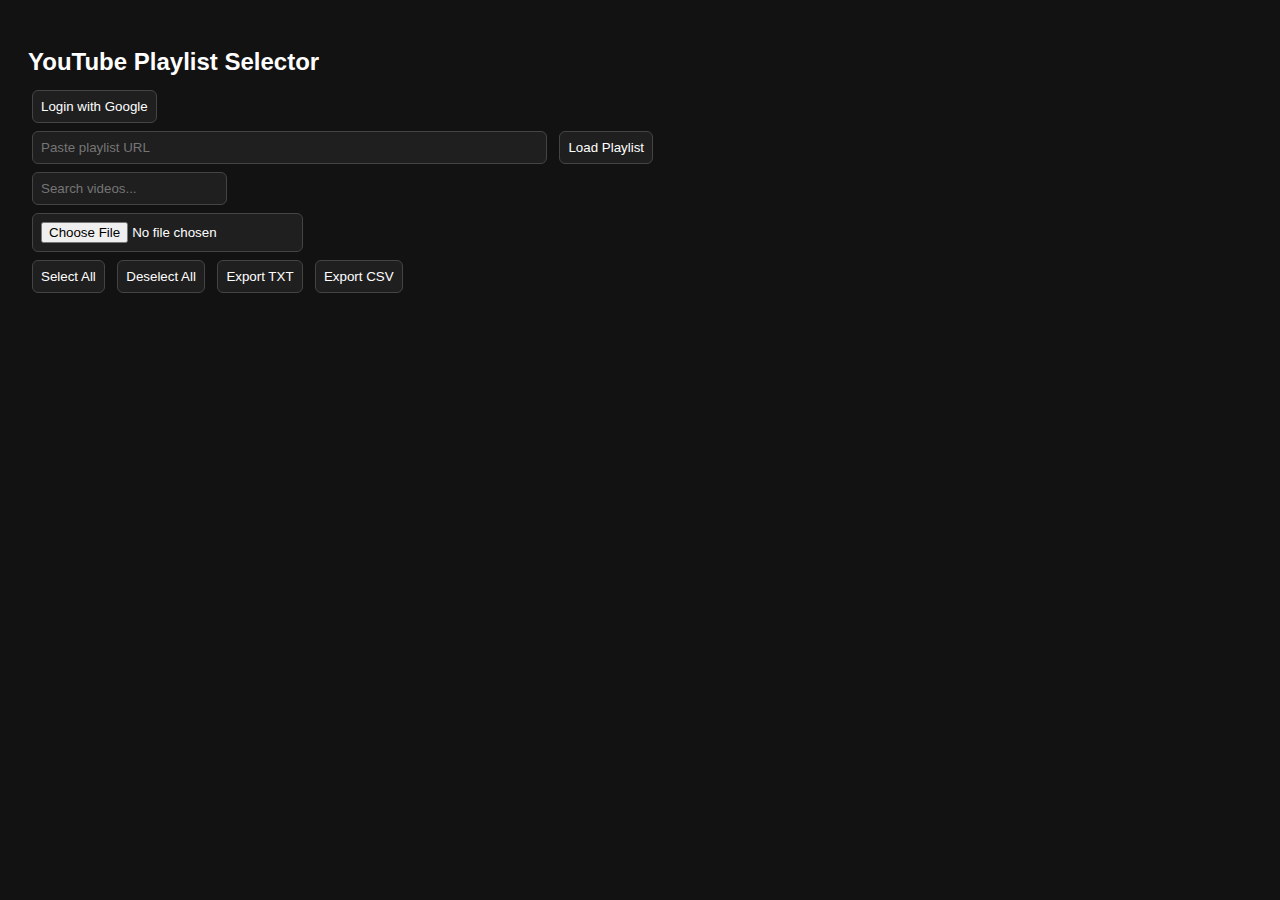
<file: yt/index.html>
<!DOCTYPE html>
<html>
<head>
<meta charset="UTF-8">
<title>YouTube Playlist Selector (OAuth)</title>

<script src="https://accounts.google.com/gsi/client" async defer></script>
<script src="https://apis.google.com/js/api.js"></script>

<style>

body{
font-family:Arial;
background:#121212;
color:white;
padding:20px;
}

h2{
margin-bottom:10px;
}

.controls{
margin-bottom:15px;
}

input,button{
padding:8px;
margin:4px;
border-radius:6px;
border:1px solid #444;
background:#1f1f1f;
color:white;
}

button:hover{
background:#333;
}

#videos{
margin-top:15px;
}

.videoCard{
display:flex;
align-items:center;
gap:12px;
padding:10px;
border-bottom:1px solid #2a2a2a;
transition:background 0.2s;
}

.videoCard:hover{
background:#1a1a1a;
}

.videoCard img{
width:120px;
border-radius:6px;
}

.videoInfo{
flex:1;
display:flex;
flex-direction:column;
}

.title{
font-size:14px;
}

.warning{
color:#ff6b6b;
font-weight:bold;
}

.checkbox{
transform:scale(1.2);
}

</style>
</head>

<body>

<h2>YouTube Playlist Selector</h2>

<div class="controls">

<button onclick="handleAuth()">Login with Google</button>

<br>

<input type="text" id="playlistUrl" placeholder="Paste playlist URL" size="60">
<button onclick="loadPlaylist()">Load Playlist</button>

<br>

<input type="text" id="searchBox" placeholder="Search videos..." onkeyup="filterVideos()">

<br>

<input type="file" id="importFile" accept=".txt,.csv" onchange="importLinks()">

<br>

<button onclick="selectAll()">Select All</button>
<button onclick="deselectAll()">Deselect All</button>

<button onclick="exportTXT()">Export TXT</button>
<button onclick="exportCSV()">Export CSV</button>

</div>

<div id="videos"></div>

<script>

const API_KEY="AIzaSyCkR4_srKtxdJlmSlcGqYWTu7-TYIal3ic";
const CLIENT_ID="487238591013-0gbmtah07pfmf9fu6tsumd61bjgt2dca.apps.googleusercontent.com";
const SCOPES="https://www.googleapis.com/auth/youtube.readonly";

let tokenClient;
let accessToken=null;

let importedLinks=new Set();

function gapiLoaded(){
gapi.load('client',initializeGapiClient);
}

async function initializeGapiClient(){

await gapi.client.init({
apiKey:API_KEY,
discoveryDocs:["https://www.googleapis.com/discovery/v1/apis/youtube/v3/rest"]
});

}

function handleAuth(){

tokenClient=google.accounts.oauth2.initTokenClient({

client_id:CLIENT_ID,
scope:SCOPES,

callback:(tokenResponse)=>{

accessToken=tokenResponse.access_token;

gapi.client.setToken({
access_token:accessToken
});

alert("Login successful");

}

});

tokenClient.requestAccessToken();

}

async function loadPlaylist(){

const url=document.getElementById("playlistUrl").value;
const playlistId=new URL(url).searchParams.get("list");

if(!playlistId){
alert("Invalid playlist URL");
return;
}

document.getElementById("videos").innerHTML="Loading playlist...";

let nextPageToken="";
let allItems=[];

do{

const response=await gapi.client.youtube.playlistItems.list({

part:"snippet",
maxResults:50,
playlistId:playlistId,
pageToken:nextPageToken

});

allItems=allItems.concat(response.result.items);

nextPageToken=response.result.nextPageToken;

}while(nextPageToken);

renderVideos(allItems);

}

function renderVideos(items){

const container=document.getElementById("videos");
container.innerHTML="";

items.forEach(item=>{

const videoId=item.snippet.resourceId.videoId;
const title=item.snippet.title;
const thumb=item.snippet.thumbnails.medium.url;

const url=`https://www.youtube.com/watch?v=${videoId}`;

let warning=false;

if(title==="Deleted video"||title==="Private video"){
warning=true;
}

const div=document.createElement("div");
div.className="videoCard";

div.innerHTML=`

<input class="checkbox" type="checkbox" value="${url}">

<img src="${thumb}">

<div class="videoInfo">

<span class="title ${warning?"warning":""}">

${warning?"⚠️ ":""}${title}

</span>

</div>

`;

container.appendChild(div);

});

applyImportedSelection();

}

function selectAll(){

document.querySelectorAll(".checkbox")
.forEach(cb=>cb.checked=true);

}

function deselectAll(){

document.querySelectorAll(".checkbox")
.forEach(cb=>cb.checked=false);

}

function filterVideos(){

const search=document
.getElementById("searchBox")
.value
.toLowerCase();

document.querySelectorAll(".videoCard")
.forEach(card=>{

card.style.display=

card.innerText
.toLowerCase()
.includes(search)

?"flex"
:"none";

});

}

function getSelectedLinks(){

return [...document.querySelectorAll(".checkbox:checked")]
.map(cb=>cb.value);

}

function exportTXT(){

downloadFile(
getSelectedLinks().join("\n"),
"selected_links.txt",
"text/plain"
);

}

function exportCSV(){

const csv="URL\n"+getSelectedLinks().join("\n");

downloadFile(
csv,
"selected_links.csv",
"text/csv"
);

}

function downloadFile(content,filename,type){

const blob=new Blob([content],{type});

const a=document.createElement("a");

a.href=URL.createObjectURL(blob);

a.download=filename;

a.click();

}

function importLinks(){

const file=document
.getElementById("importFile")
.files[0];

if(!file)return;

const reader=new FileReader();

reader.onload=function(e){

const lines=e.target.result
.split("\n")
.map(x=>x.trim())
.filter(x=>x);

importedLinks=new Set(lines);

applyImportedSelection();

};

reader.readAsText(file);

}

function applyImportedSelection(){

document.querySelectorAll(".checkbox")
.forEach(cb=>{

if(importedLinks.has(cb.value)){
cb.checked=true;
}

});

}

gapiLoaded();

</script>

</body>
</html>
</file>
<file: Chatbot/style.css>
body {
  background: #0d0d0d;
  color: #e6e6e6;
  font-family: 'Courier New', monospace;
  margin: 0;
  padding: 0;
  display: flex;
  justify-content: center;
  align-items: center;
  height: 100vh;
}

.chat-container {
  width: 600px;
  max-width: 90%;
  background: #1a1a1a;
  border: 2px solid #444;
  padding: 20px;
  box-shadow: 0 0 20px crimson;
  display: flex;
  flex-direction: column;
  height: 80vh;
}

#chat-log {
  flex: 1;
  overflow-y: auto;
  margin-bottom: 10px;
  white-space: pre-wrap;
}

#chat-form {
  display: flex;
  gap: 10px;
}

#user-input {
  flex: 1;
  padding: 10px;
  background: #333;
  border: none;
  color: #fff;
}

button {
  padding: 10px 20px;
  background: crimson;
  border: none;
  color: white;
  cursor: pointer;
}
</file>
